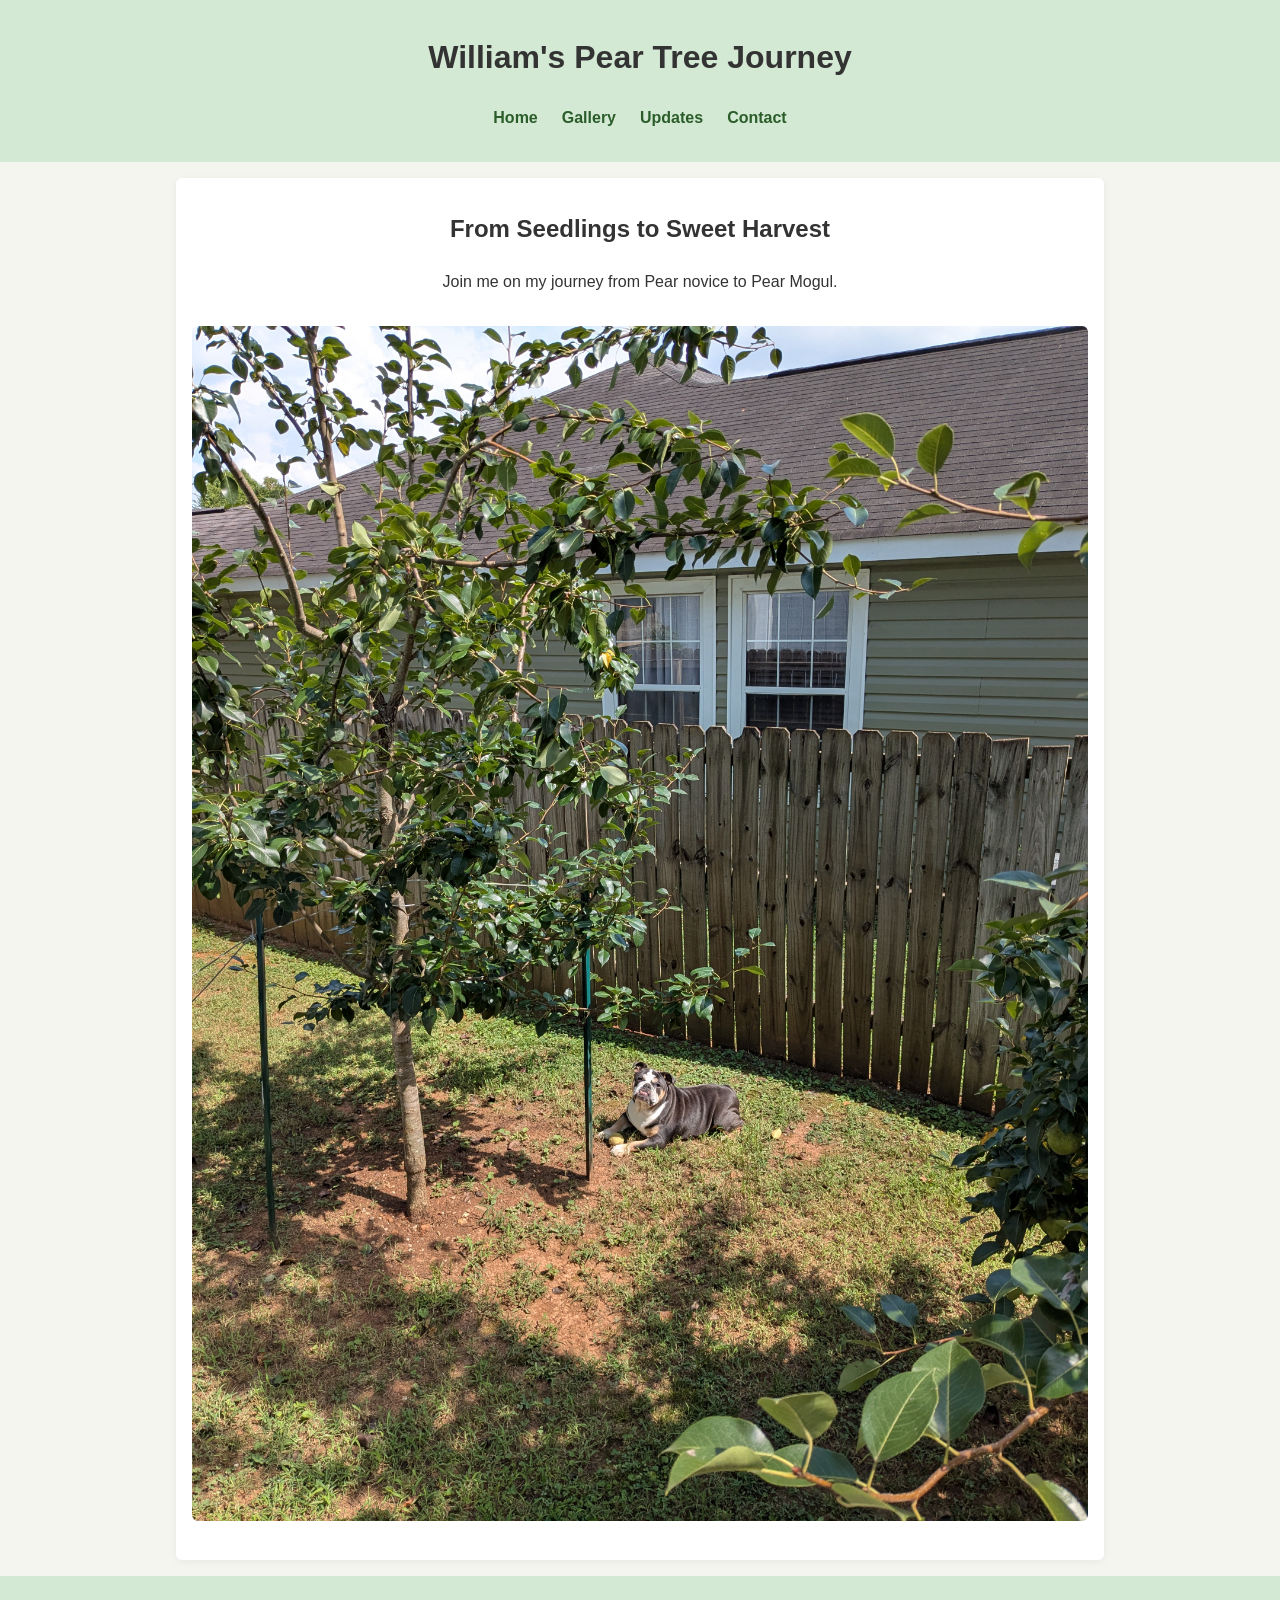
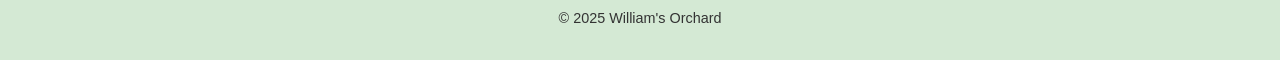
<file: index.html>
<!DOCTYPE html>
<html lang="en">
<head>
  <meta charset="UTF-8">
  <meta name="viewport" content="width=device-width, initial-scale=1.0" />
  <title>William's Pear Tree Journey</title>
  <link rel="stylesheet" href="css/styles.css" />
</head>
<body>
  <header>
    <div class="container">
      <h1 class="centered-title">William's Pear Tree Journey</h1>
      <nav id="main-nav">
        <a href="index.html">Home</a>
        <a href="gallery.html">Gallery</a>
        <a href="updates.html">Updates</a>
        <a href="contact.html">Contact</a>
        <a href="products.html" id="products-link">Products</a>
      </nav>
    </div>
  </header>

  <main class="container">
    <section class="hero" aria-labelledby="hero-title">
      <h2 id="hero-title">From Seedlings to Sweet Harvest</h2>
      <p>Join me on my journey from Pear novice to Pear Mogul.</p>
      <img src="images/big_haul_2025_tree1.jpg" alt="Pear Tree 1 with friend of Pears Saphire" />
    </section>
  </main>

  <footer>
    <p>&copy; 2025 William's Orchard</p>
  </footer>

  <script src="js/hideProducts.js"></script>
</body>
</html>
</file>
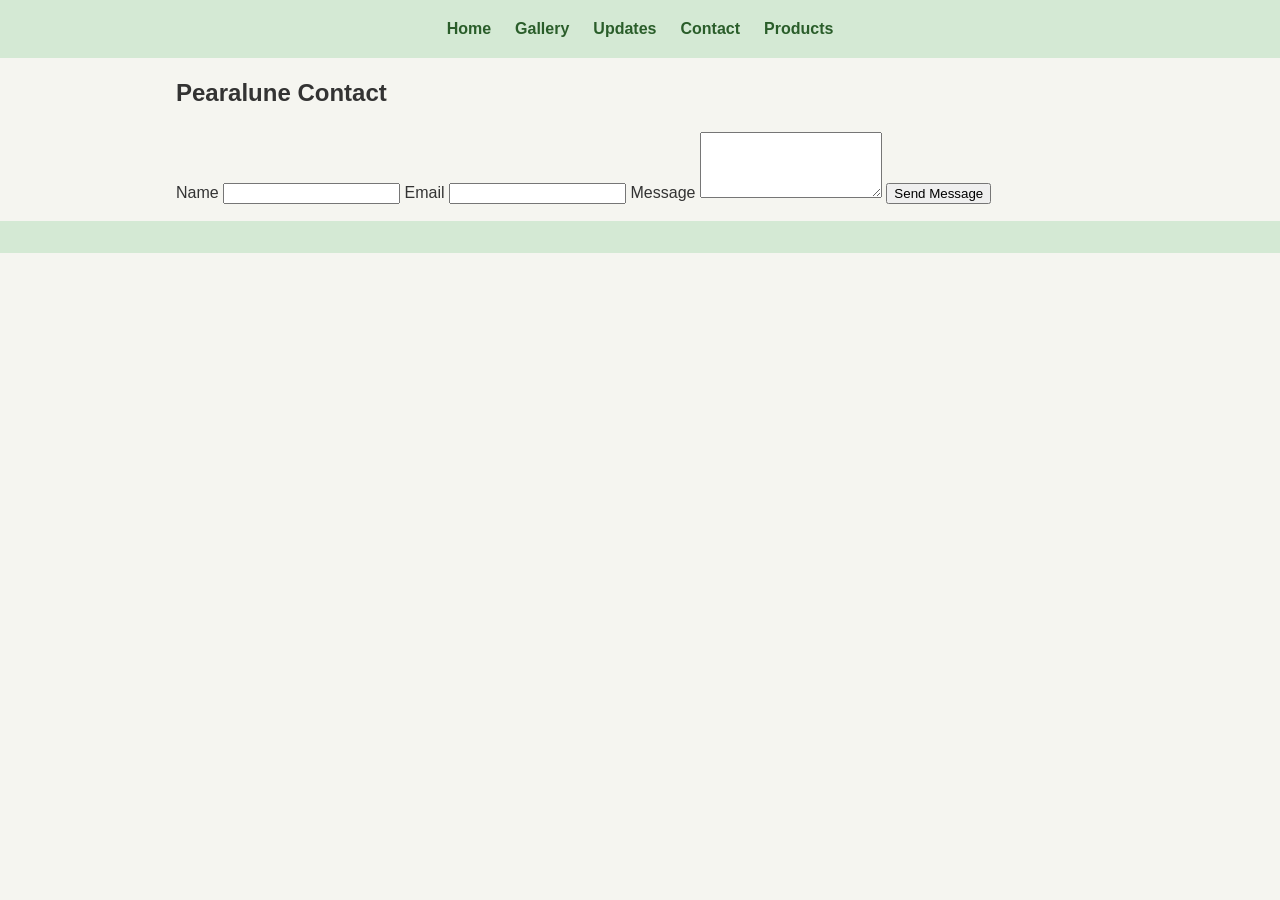
<file: contact.html>
<!DOCTYPE html>
<html lang="en">
<head>
  <meta charset="UTF-8" />
  <meta name="viewport" content="width=device-width, initial-scale=1.0" />
  <title>Pearalune Contact</title>
  <link rel="stylesheet" href="css/styles.css" />
</head>
<body>
    <header>
        <nav id="main-nav">
          <a href="index.html">Home</a>
          <a href="gallery.html">Gallery</a>
          <a href="updates.html">Updates</a>
          <a href="contact.html">Contact</a>
          <a href="products.html" id="products-link">Products</a>
        </nav>
      </header>

  <main class="container">
    <h2>Pearalune Contact</h2>
    <form action="process_form.php" method="POST" aria-label="Contact form">
      <label for="name">Name</label>
      <input type="text" id="name" name="name" required />

      <label for="email">Email</label>
      <input type="email" id="email" name="email" required />

      <label for="message">Message</label>
      <textarea id="message" name="message" rows="4" required></textarea>

      <button type="submit">Send Message</button>
    </form>
  </main>

  <footer></footer>
</body>
</html>
</file>
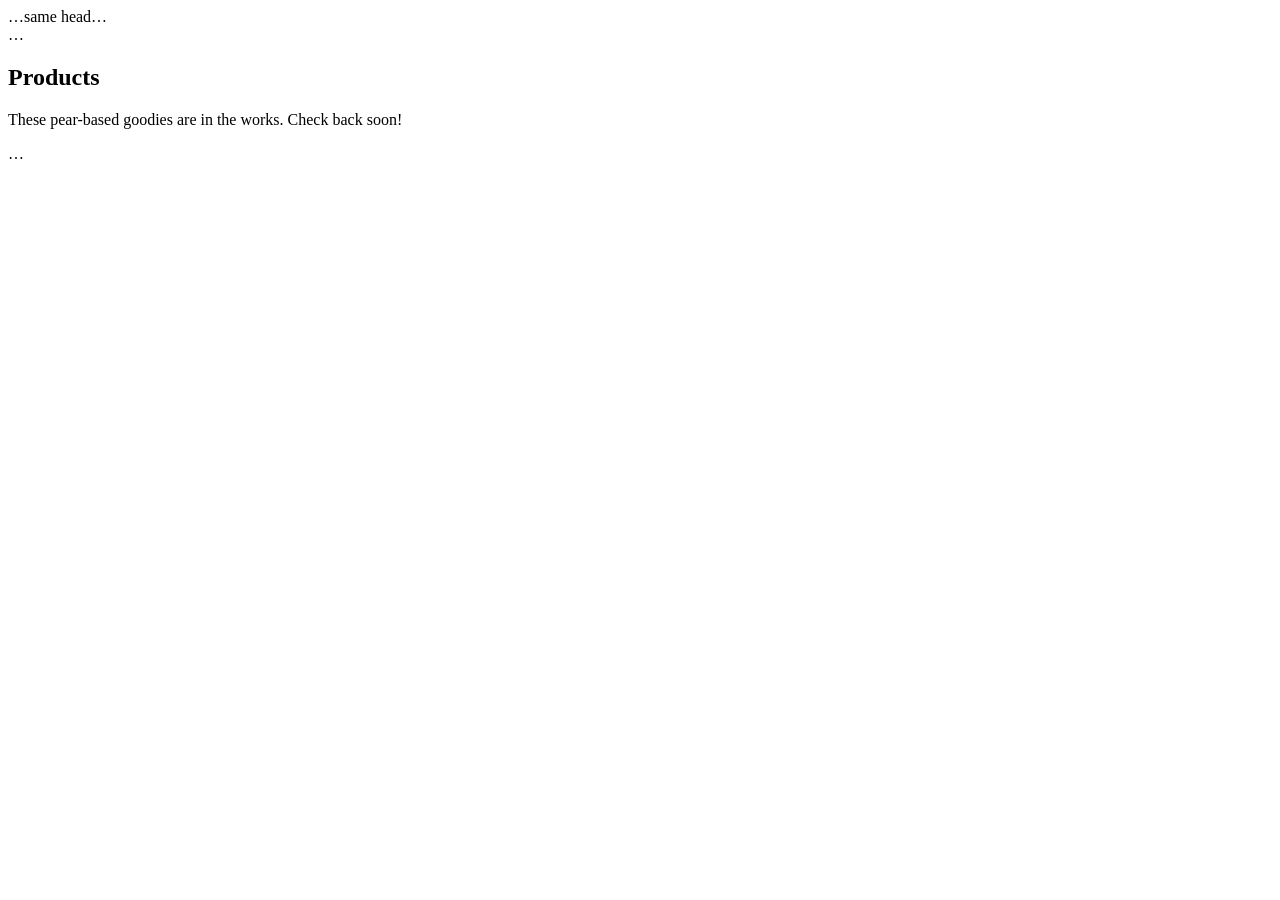
<file: products.html>
<!DOCTYPE html>
<html lang="en">
<head>
  …same head…
</head>
<body>
  <header>…</header>
  <main class="container">
    <h2>Products</h2>
    <p>These pear-based goodies are in the works. Check back soon!</p>
  </main>
  <footer>…</footer>
</body>
</html>
</file>
<file: css/styles.css>
:root {
    --brand-green: #2a5d2a;
    --light-green: #d4e9d4;
    --warm-gray: #f5f5f0;
    --text-color: #333333;
    --radius: 6px;
    --transition: 0.3s ease;
    --max-width: 960px;
  }
  
  *,
  *::before,
  *::after {
    box-sizing: border-box;
  }
  
  body {
    margin: 0;
    font-family: 'Segoe UI', sans-serif;
    color: var(--text-color);
    background: var(--warm-gray);
    line-height: 1.6;
  }
  
  .container {
    max-width: var(--max-width);
    margin: 0 auto;
    padding: 1rem;
  }
  
  header {
    background: var(--light-green);
    padding: 1rem 0;
  }
  
  nav {
    display: flex;
    justify-content: center;
    gap: 1.5rem;
  }
  
  nav a {
    color: var(--brand-green);
    text-decoration: none;
    font-weight: 600;
    transition: color var(--transition);
  }
  
  nav a:hover {
    color: darken(var(--brand-green), 10%);
  }
  
  h1,
  h2,
  h3 {
    margin-top: 0;
  }
  
  .hero {
    text-align: center;
    padding: 2rem 1rem;
    background: white;
    border-radius: var(--radius);
    box-shadow: 0 2px 8px rgba(0,0,0,0.05);
  }
  
  .hero img {
    max-width: 100%;
    border-radius: var(--radius);
    margin-top: 1rem;
  }
  
  .grid {
    display: grid;
    gap: 1rem;
    grid-template-columns: repeat(2, 1fr);
  }
  
  .gallery-grid {
    display: grid;
    gap: 1rem;
    grid-template-columns: repeat(2, 1fr);  
  }
  
  footer {
    text-align: center;
    padding: 1rem 0;
    background: var(--light-green);
    font-size: 0.9rem;
  }

  .centered-title {
    text-align: center;
  }
</file>
